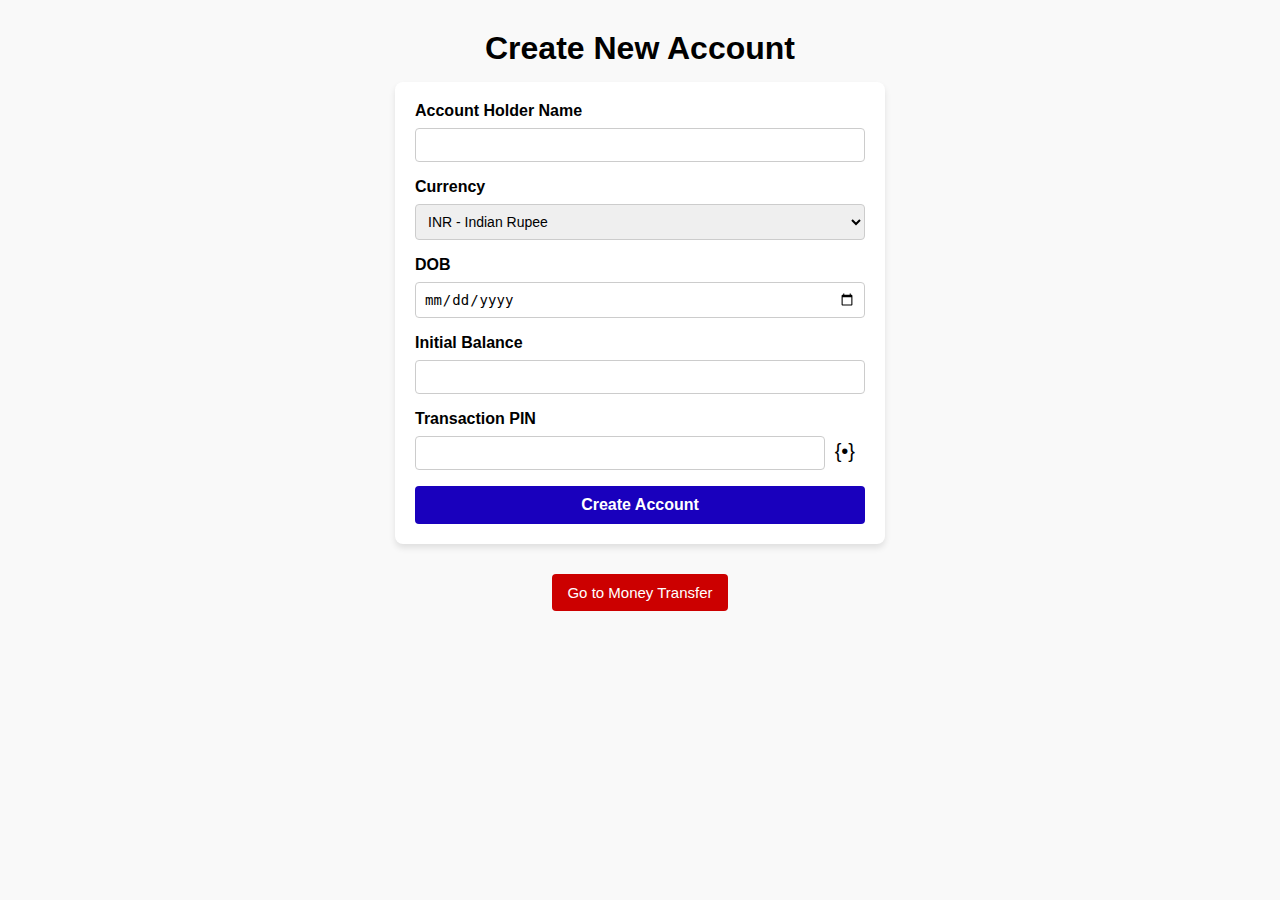
<file: index.html>
<!DOCTYPE html>
<html lang="en">
<head>
    <meta charset="UTF-8">
    <meta name="viewport" content="width=device-width, initial-scale=1.0">
    <title>Account Creation Form</title>
    <link rel="stylesheet" href="style1.css">
</head>
<body>
    
    
    <h1>Create New Account</h1>
    <form id="accountForm">
        <label for="name">Account Holder Name</label>
        <input type="text" id="name" name="name" required>

        <label for="currency">Currency</label>
        <select id="currency" name="currency" required>
            <option value="INR">INR - Indian Rupee</option>
            <option value="USD">USD - US Dollar</option>
            <option value="EUR">EUR - Euro</option>
            <option value="GBP">GBP - British Pound</option>
            <option value="AUD">AUD - Australian Dollar</option>
            <option value="CAD">CAD - Canadian Dollar</option>
            <option value="JPY">JPY - Japanese Yen</option>
            <option value="CNY">CNY - Chinese Yuan</option>
            <option value="AED">AED - UAE Dirham</option>
        </select>

        <label for="dob">DOB</label>
        <input type="date" id="dob" name="dob" required>

        <label for="balance">Initial Balance</label>
        <input type="number" id="balance" name="balance" step="0.01" required>

        <label for="pin">Transaction PIN</label>
        <div class="password-wrapper">
            <input type="password" id="pin" name="pin" required minlength="6">
            <span class="toggle-eye" id="toggleEye">{•}</span>
        </div>

        <button type="submit">Create Account</button>
    </form>

    <div class="money-transfer">
        <a href="money-transfer.html" id="money-transfer">Go to Money Transfer</a>
    </div>

    <script src="script1.js"></script>
</body>
</html>
</file>
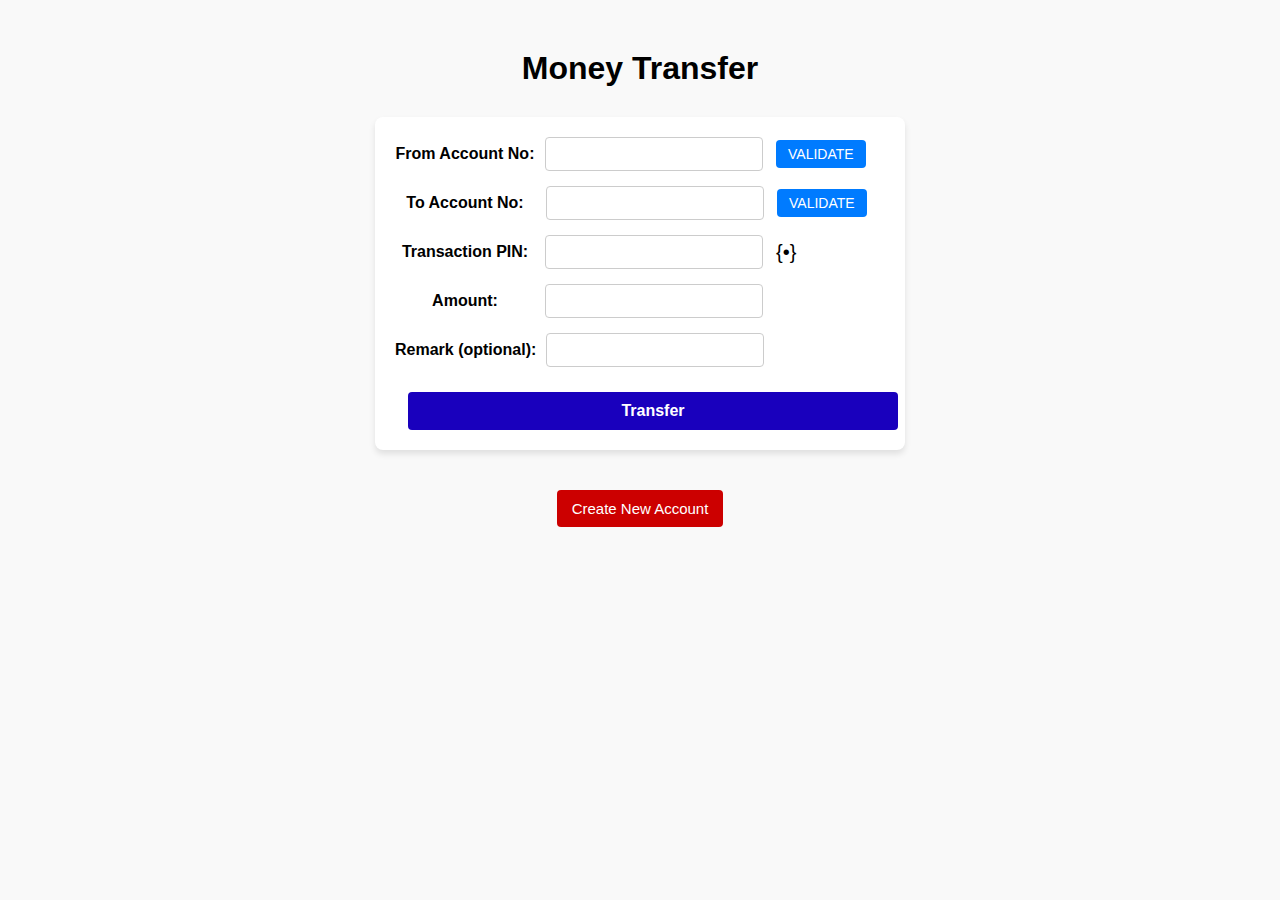
<file: money-transfer.html>
<!DOCTYPE html>
<html lang="en">
<head>
    <meta charset="UTF-8">
    <meta name="viewport" content="width=device-width, initial-scale=1.0">
    <title>Money Transfer</title>
    <link rel="stylesheet" href="style2.css">
</head>
<body>
    <h1>Money Transfer</h1>
    <form id="transferForm">
        <div class="form-group">
            <label for="fromAccount">From Account No:</label>
            <input type="text" id="fromAccount" name="fromAccount" required>
            <button type="button" id="validateFrom">VALIDATE</button>
        </div>
        <div class="form-group">
            <label for="toAccount">To Account No:</label>
            <input type="text" id="toAccount" name="toAccount" required>
            <button type="button" id="validateTo">VALIDATE</button>
        </div>
        <div class="form-group">
            <label for="transactionPIN">Transaction PIN:</label>
            <input type="password" id="transactionPIN" name="transactionPIN" required>
            <span id="toggleEye">{•}</span>
        </div>
        <div class="form-group">
            <label for="amount">Amount:</label>
            <input type="number" id="amount" name="amount" step="0.01" required>
        </div>
        <div class="form-group">
            <label for="remark">Remark (optional):</label>
            <input type="text" id="remark" name="remark">
        </div>
        <button type="submit" id="transferButton">Transfer</button>
    </form>

    <a href="index.html" class="backButton">Create New Account</a>

    <script src="script2.js"></script>
</body>
</html>
</file>
<file: style1.css>
body {
    font-family: Arial, sans-serif;
    margin: 20px;
    background-color: #f9f9f9;
}
h1{
    margin-top: 30px;
    margin-bottom: 15px;
    text-align: center;
}

form {
    max-width: 450px;
    margin: auto;
    padding: 20px;
    background: white;
    box-shadow: 0 4px 6px rgba(0, 0, 0, 0.1);
    border-radius: 8px;
}

label {
    display: block;
    margin-bottom: 8px;
    font-weight: bold;
}

input, select {
    width: 100%;
    padding: 8px;
    margin-bottom: 16px;
    border: 1px solid #ccc;
    border-radius: 4px;
    box-sizing: border-box;
    font-size: 14px;
}

.password-wrapper {
    position: relative;
}

.password-wrapper input {
    width: calc(100% - 40px);
}

.toggle-eye {
    position: absolute;
    top: 50%;
    right: 10px;
    transform: translateY(-50%);
    cursor: pointer;
    font-size: 20px;
    padding-bottom: 20px;
}

#toggle-Eye:hover {
    color: #770000; /* Change color on hover for better UX */
}

button {
    width: 100%;
    padding: 10px;
    background-color: #1900bd;
    color: white;
    border: none;
    border-radius: 4px;
    cursor: pointer;
    font-size: 16px;
    font-weight: bold;
}

button:hover {
    background-color: #08007e;
}

/* .money-transfer{
    margin-top: 20px;
    text-align: center;
    font-weight: bold;
    font-size: x-large;
    text-decoration: none;
} */

.money-transfer {
    display: block; 
    margin: 30px auto;
    padding: 10px 15px;
    background-color: #cc0000;
    text-decoration: none;
    border-radius: 4px;
    font-size: 14px;
    text-align: center;
    width: max-content;
}

#money-transfer{
    text-decoration: none;
    color: white;
    font-size: 15px;
}


.money-transfer:hover {
    background-color: #bc0000;
}
</file>
<file: style2.css>
body {
    font-family: Arial, sans-serif;
    margin: 20px;
    background-color: #f9f9f9;
    text-align: center;
}

h1 {
    margin-top: 50px;
    text-align: center;
    margin-bottom: 30px;
}

form {
    max-width: 490px;
    margin: auto;
    padding: 20px;
    background: white;
    box-shadow: 0 4px 6px rgba(0, 0, 0, 0.1);
    border-radius: 8px;
}

.form-group {
    display: flex;
    align-items: center; /* Align items horizontally */
    margin-bottom: 15px;
}

label {
    flex: 0 0 140px; /* Increase label width */
    font-weight: bold;
    white-space: nowrap;
}

input {
    margin-left: 10px; /* Space between label and input */
    width: 200px; /* Set a fixed width for input */
    padding: 8px;
    border: 1px solid #ccc;
    border-radius: 4px;
    font-size: 14px;
}

#toAccount{
    margin-left: 11px;
}

button {
    margin-left: 13px;
    padding: 6px 12px;
    background-color: #007BFF;
    color: white;
    border: none;
    border-radius: 4px;
    cursor: pointer;
    font-size: 14px;
}

button:hover {
    background-color: #0056b3;
}

#transferButton {
    width: 100%;
    margin-top: 10px;
    padding: 10px;
    background-color: #1900bd;
    font-size: 16px;
    font-weight: bold;
}

#transferButton:hover {
    background-color: #08007e;
}

.backButton {
    display: inline-block;
    margin-top: 40px;
    padding: 10px 15px;
    background-color: #cc0000;
    color: white;
    text-decoration: none;
    border-radius: 4px;
    font-size: 14px;
    text-align: center;
    font-size: 15px;
}

.backButton:hover {
    background-color: #bc0000;
}

#toggleEye {
    cursor: pointer;
    font-size: 20px; /* Adjust size as needed */
    margin-left: 13px; /* Space from the left */
}

#toggleEye:hover {
    color: #770000; /* Change color on hover for better UX */
}
</file>
